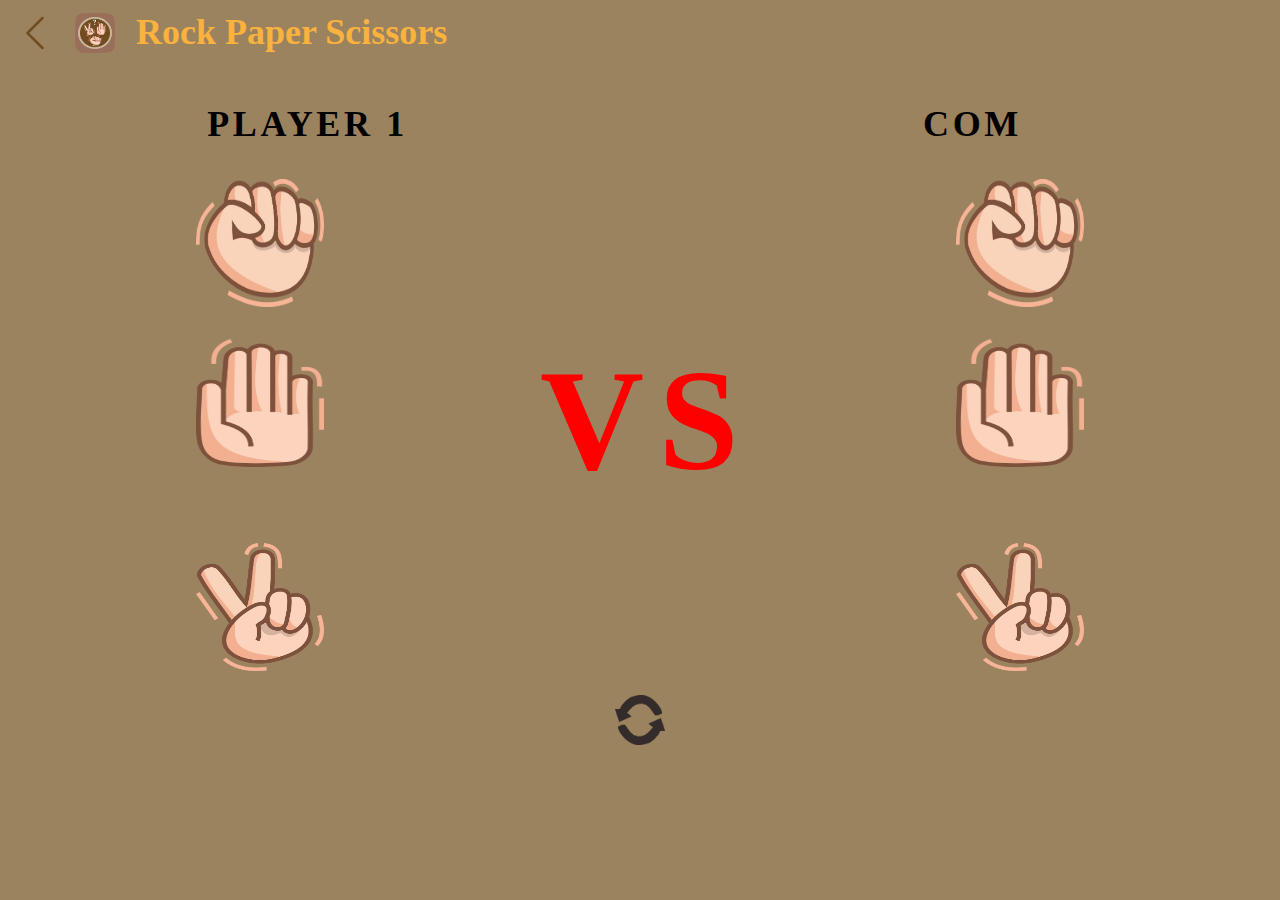
<file: game.html>
<!DOCTYPE html>
<html lang="en">
<head>
	<meta charset="UTF-8">
	<meta name="viewport" content="width=device-width, initial-scale=1.0">
    <title>Binar Academy by Zuhri Saifudin</title>
	<link rel="stylesheet" href="https://stackpath.bootstrapcdn.com/bootstrap/4.5.2/css/bootstrap.min.css"integrity="sha384-JcKb8q3iqJ61gNV9KGb8thSsNjpSL0n8PARn9HuZOnIxN0hoP+VmmDGMN5t9UJ0Z" crossorigin="anonymous" />
	<link rel="stylesheet" href="css/rockpaper.css">
</head>
<body>
	<div class="align-items-center">
		<div class="container-fluid">
			<div class="row">
				<div class="col-lg-7 my-2">
					<div class="d-inline-block mr-3">
						<a href="index.html">
							<svg width="40px" height="40px" viewBox="0 0 16 16" class="bi bi-chevron-left" fill="rgb(114,76,33)"
								xmlns="http://www.w3.org/2000/svg">
								<path fill-rule="evenodd"
									d="M11.354 1.646a.5.5 0 0 1 0 .708L5.707 8l5.647 5.646a.5.5 0 0 1-.708.708l-6-6a.5.5 0 0 1 0-.708l6-6a.5.5 0 0 1 .708 0z" />
							</svg>
						</a>
					</div>
					<a href="index.html">
						<div class="d-inline-block mr-3">
							<img src="assets/img/logo.png" width="40px" height="40px" class="" alt="logo">
						</div>
					</a>
					<a href="index.html">
						<div class="d-inline-block mx-auto align-middle nav-title">
							Rock Paper Scissors
						</div>
					</a>
				</div>
			</div>
		</div>
	</div>

	<div class="container-fluid bg-main">
		<div class="container nav-bar">
			<div class="row mb-1">
				<div class="col-4 col-sm-3 offset-sm-1 d-flex">
					<h3 class="m-auto title-player">Player 1</h3>
				</div>
				<div class="col-4 col-sm-3 offset-2 offset-sm-4 d-flex">
					<h3 class="m-auto title-ai">Com</h3>
				</div>
			</div>

            <div class="row gamepic">
                <div class="col-lg-4">
                    <div class="m-auto bg-grey playerImage px-4 py-3 max-width">
                        <img src="assets/img/batu.png" class="player batu">
                    </div>
                </div>
                <div class="col-lg-4">
                    <div class="m-auto px-4 py-3 max-width">
                        
                    </div>
                </div>
                <div class="col-lg-4">
                    <div class="m-auto bg-grey aiImage px-4 py-3 max-width">
                        <img src="assets/img/batu.png">
                    </div>
                </div>
            </div>

            <div class="row gamepic">
                <div class="col-lg-4">
                    <div class="m-auto bg-grey playerImage px-4 py-3 max-width">
                        <img src="assets/img/kertas.png" class="player kertas">
                    </div>
                </div>
                <div class="col-lg-4 versus">
                    <div class="m-auto p-0 max-width">
						<h1 class="vs-big">VS</h1>
						<div class="align-middle">
							<h5></h5>
						</div>
					</div>
                </div>
                <div class="col-lg-4">
                    <div class="m-auto bg-grey aiImage px-4 py-3 max-width">
                        <img src="assets/img/kertas.png">
                    </div>
                </div>
            </div>
	
            <div class="row gamepic">
                <div class="col-lg-4">
                    <div class="m-auto bg-grey playerImage px-4 py-3 max-width">
                        <img src="assets/img/gunting.png" class="player gunting">
                    </div>
                </div>
                <div class="col-lg-4">
                    <div class="m-auto  px-4 py-3 max-width">
                        
                    </div>
                </div>
                <div class="col-lg-4">
                    <div class="m-auto bg-grey aiImage px-4 py-3 max-width">
                        <img src="assets/img/gunting.png">
                    </div>
                </div>
            </div>

			<div class="row my-2">
				<div class="col-2 col-sm-2 offset-4 offset-sm-5 d-flex p-0">
					<div class="m-auto p-0 reset"><img src="assets/img/refresh.png" class="refresh-game"></div>
				</div>
			</div>
		</div>
	</div>
</body>

<script src="js/index.js"></script>
<script src="https://code.jquery.com/jquery-3.5.1.slim.min.js" integrity="sha384-DfXdz2htPH0lsSSs5nCTpuj/zy4C+OGpamoFVy38MVBnE+IbbVYUew+OrCXaRkfj" crossorigin="anonymous"></script>

</html>
</file>
<file: css/rockpaper.css>
.header{
    box-shadow: 0px 0px 25px 0 rgba(0, 0, 0, 0.08);
  z-index: 997;
  padding: 15px 0;
  background: transparent;
}
.nav-title{
    font-family: Open Sans;
    font-style: normal;
    font-weight: bold;
    font-size: 36px;
    line-height: 49px;
    text-align: center;
    color: #F9B23D;
}
.bg-main {
	height: 100%;
	position: absolute;
	z-index: -1;
	top: 0;
	background-color: #9c835f;
}
.vs-big {
    font-family: Open Sans;
    font-style: normal;
    font-weight: bold;
    font-size: 144px;
    line-height: 196px;
    text-align: center;
    letter-spacing: 0.1em;
    text-transform: uppercase;
    color: red;
}

.nav-bar {
	position: relative;
	top: 100px;
	text-align: center !important;
}

.gamepic img {
	width: 128px;
	height: 128px;
	cursor: pointer;
}
.title-player  {
    font-family: Open Sans;
    font-style: normal;
    font-weight: bold;
    font-size: 36px;
    line-height: 49px;
    text-align: center;
    letter-spacing: 0.1em;
    text-transform: uppercase;
    padding-bottom: 10px;
    color: #000000;
}
.title-ai{
    font-family: Open Sans;
    font-style: normal;
    font-weight: bold;
    font-size: 36px;
    line-height: 49px;
    text-align: center;
    letter-spacing: 0.1em;
    text-transform: uppercase;
    padding-bottom: 10px;
    color: #000000;
}
.bg-grey {
	border-radius: 15%;
}
.refresh-game{
	width: 50px;
	height: 50px;
	cursor: pointer;
}

 .versus {
	position: relative;
	z-index: 1;
	display: table-cell;
	vertical-align: middle;
}

.result {
	position: absolute;
	top: 0;
	left: 0;
	z-index: 1;
	transform: rotate(-30deg);
	margin-left: -30px;
}

.result > h5{
    vertical-align: middle;
    background-color: #4C9654;
    border-radius: 5%;
    font-size: 14px;
    font-weight: bold;
    letter-spacing: 2px;
    color: #ffffff;
    height: 55px;
    padding: 10px 40px;
    position: absolute;
    margin-top: 8rem;
    margin-left: 5rem;
}
.max-width{
    max-width: 200px;
}
</file>
